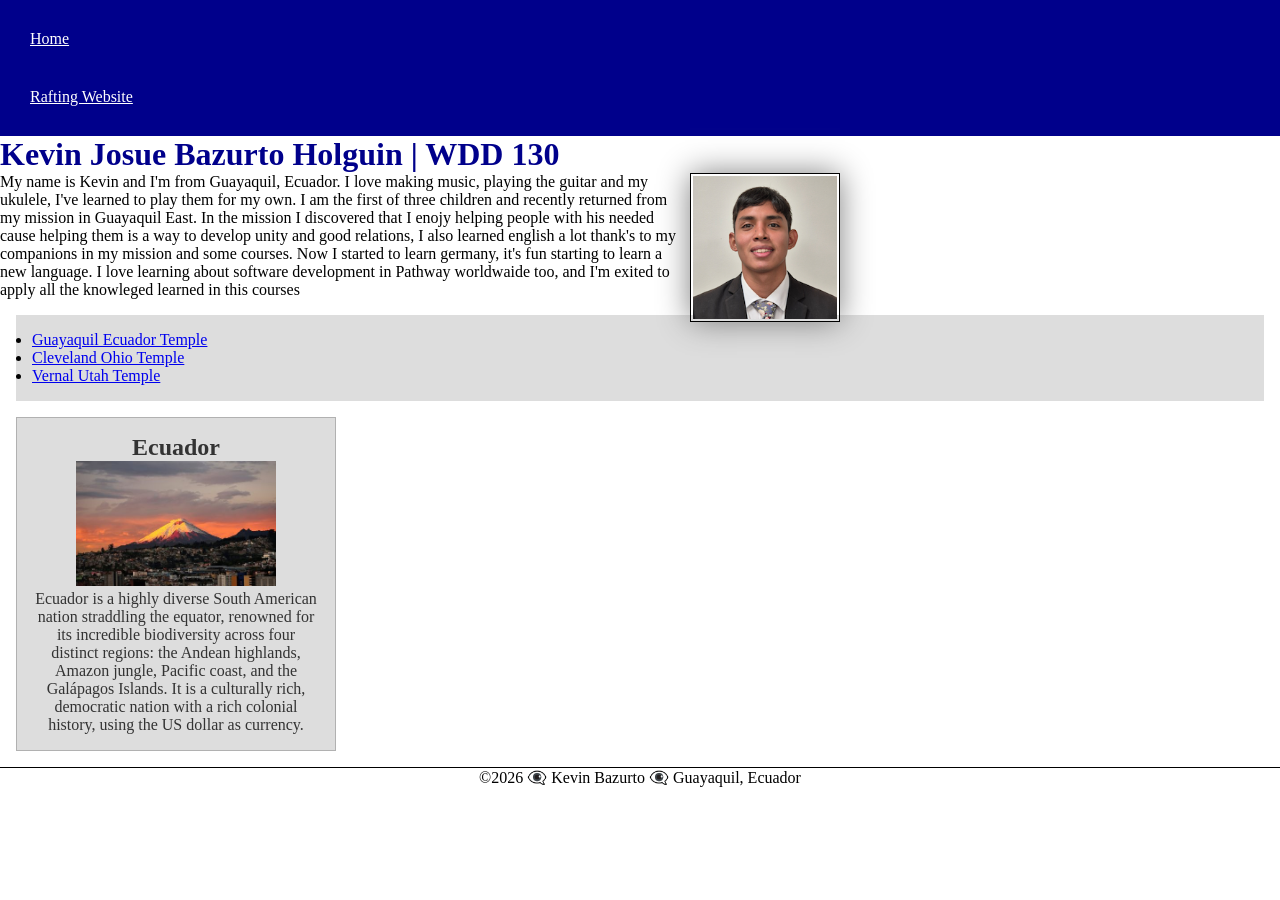
<file: index.html>
<!DOCTYPE html>
<html lang="en-US">

<head>
    <meta charset="utf-8">
    <meta name="viewport" content="width=device-width,initial-scale=1.0">
    <title>Kevin Josue Bazurto Holguin | WDD 130</title>
    <meta name="description"
      content="Kevin Bazurto'S BYU Pathway Worldwide WDD130 course home page">
    <meta name="author" content="Kevin Bazurto">
    <link rel="stylesheet" href="styles/styles.css">
</head>

<body>
    <header>
        <nav>
            <a href="#">Home</a>
            <a href="wwr/">Rafting Website</a>
        </nav>
    </header>
    <main>
        <h1>Kevin Josue Bazurto Holguin | WDD 130</h1>
        <img src="images/profile.jpg" alt="Hello my name is Kevin Bazurto" width="200">
        <p>My name is Kevin and I'm from Guayaquil, Ecuador. I love making music, playing
            the
            guitar and my ukulele, I've learned to play them for my own. I am the first of three
            children and recently returned from my mission in Guayaquil East. In the mission I
            discovered that I enojy helping people with his needed cause helping them is a way
            to
            develop unity and good relations, I also learned english a lot thank's to my
            companions
            in my mission and some courses. Now I started to learn germany, it's fun starting to
            learn a new language. I love learning about software development in Pathway
            worldwaide
            too, and I'm exited to apply all the
            knowleged learned in this courses</p>
    </main>
    <ul class="box">
        <li><a href="https://churchofjesuschristtemples.org/assets/img/temples/_temp/058-Guayaquil-Ecuador-Temple.jpg"
              target="_blank">Guayaquil Ecuador Temple</a></li>
        <li><a href="https://churchofjesuschristtemples.org/assets/img/temples/cleveland-ohio-temple/cleveland-ohio-temple-39008-main.jpg"
              target="_blank">Cleveland Ohio Temple</a></li>
        <li><a href="https://churchofjesuschristtemples.org/assets/img/temples/vernal-utah-temple/vernal-utah-temple-63191-main.jpg"
              target="_blank">Vernal Utah Temple</a></li>
    </ul>
    <aside class="box">
        <h2>Ecuador</h2>
        <img src="images/ecuador.jpg" alt="Quito-Ecuador">
        <p>Ecuador is a highly diverse South American nation straddling the equator, renowned
            for
            its
            incredible biodiversity across four distinct regions: the Andean highlands, Amazon
            jungle, Pacific
            coast, and the Galápagos Islands. It is a culturally rich, democratic nation with a
            rich
            colonial
            history, using the US dollar as currency.</p>
    </aside>
    <footer>
        <p>©️2026 👁️‍🗨️ Kevin Bazurto 👁️‍🗨️ Guayaquil, Ecuador</p>
    </footer>
</body>

</html>
</file>
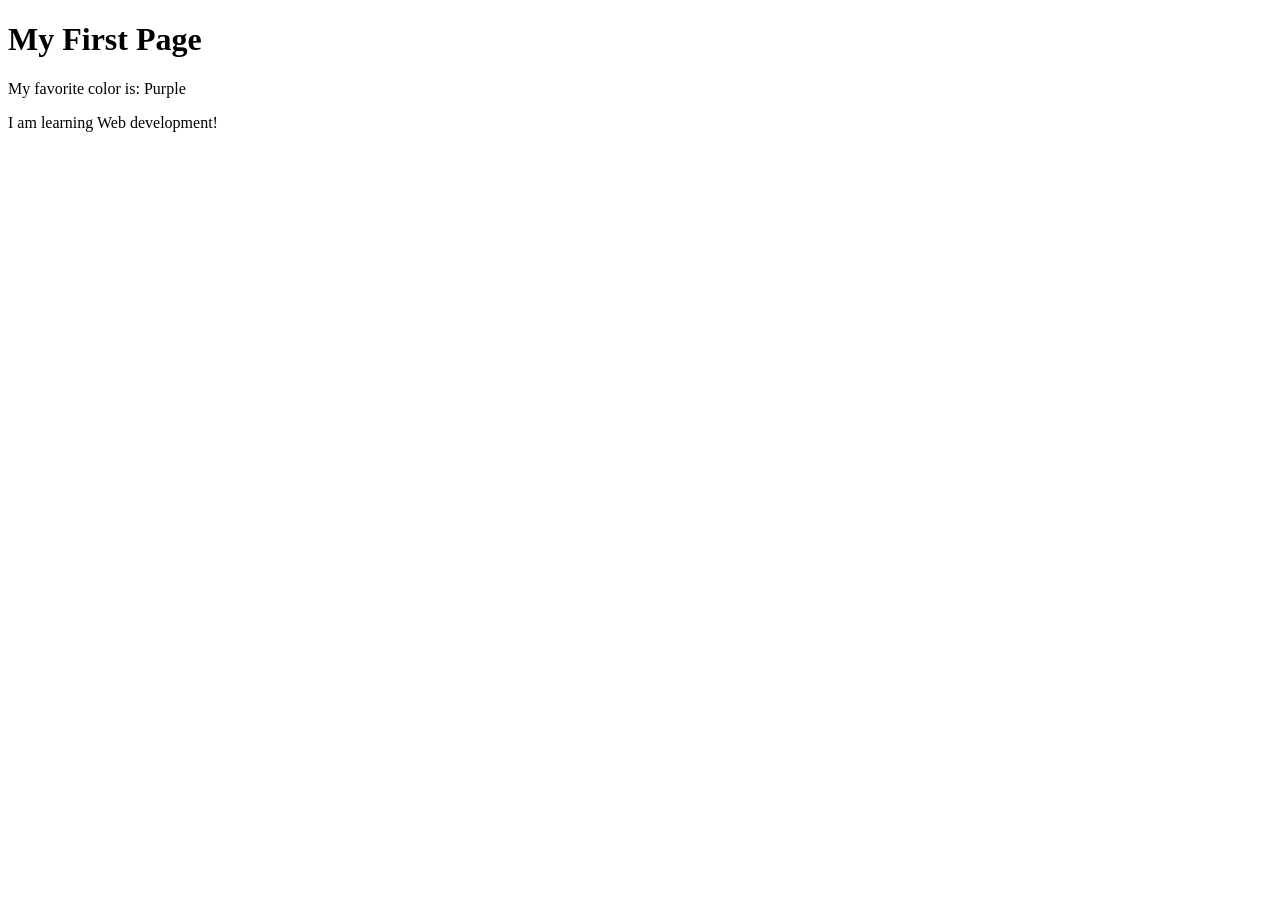
<file: week01/first-page.html>
<!DOCTYPE html>
<html lang="en">

<head>
    <meta charset="UTF-8">
    <meta name="viewport" content="width=device-width, initial-scale=1.0">
    <title>My First Page</title>
</head>

<body>
    <h1>My First Page</h1>
    <p>My favorite color is: Purple</p>
    <p>I am learning Web development!</p>
</body>

</html>
</file>
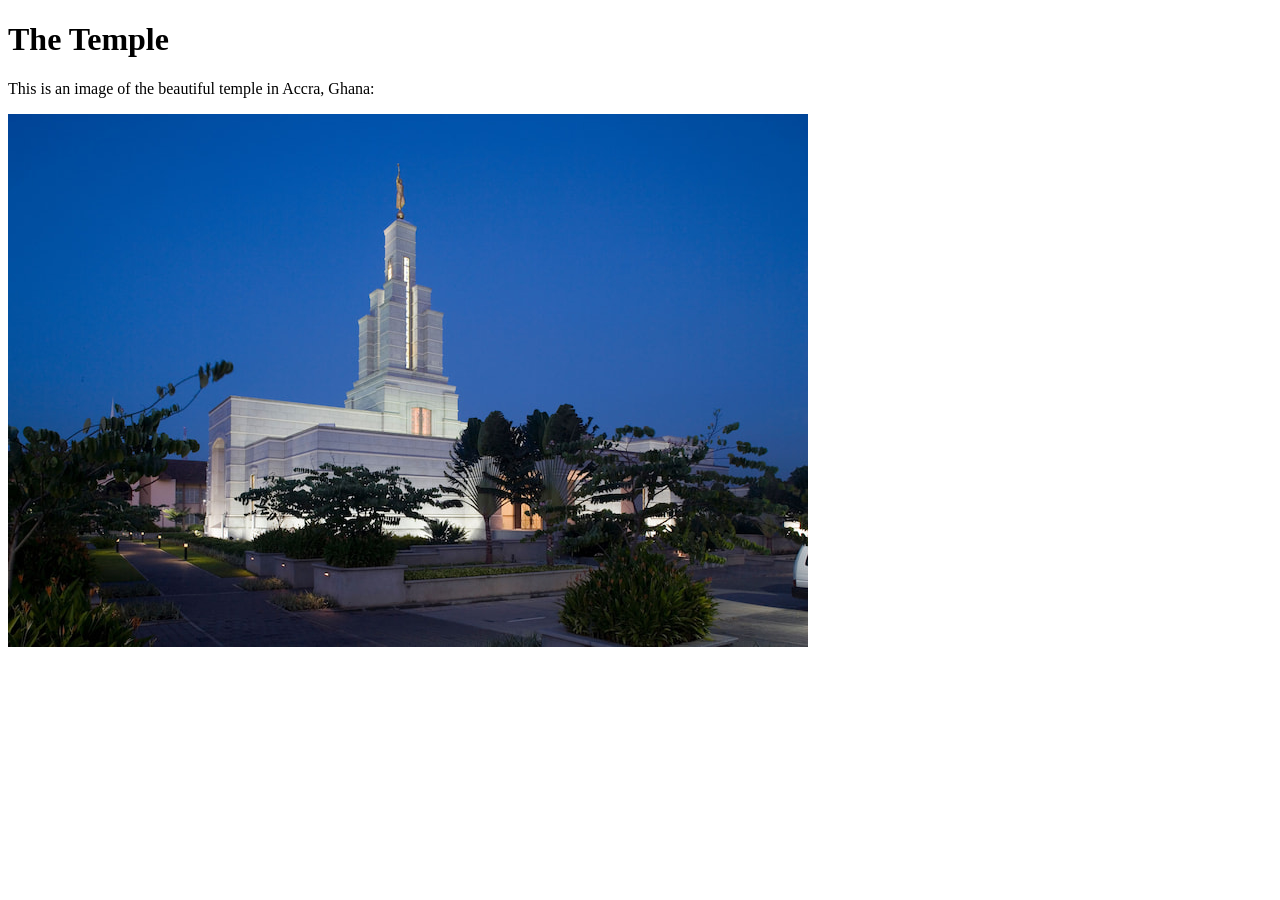
<file: week01/images-solution.html>
<!DOCTYPE html>
<html lang="en">
<head>
    <meta charset="UTF-8">
    <meta name="viewport" content="width=device-width, initial-scale=1.0">
    <title>Temple Image</title>
</head>
<body>
    <h1>The Temple</h1>
    <p>This is an image of the beautiful temple in Accra, Ghana:</p>
    <img src="images/temple-small.jpg" alt="The Accra Ghana Temple">
    
</body>
</html>
</file>
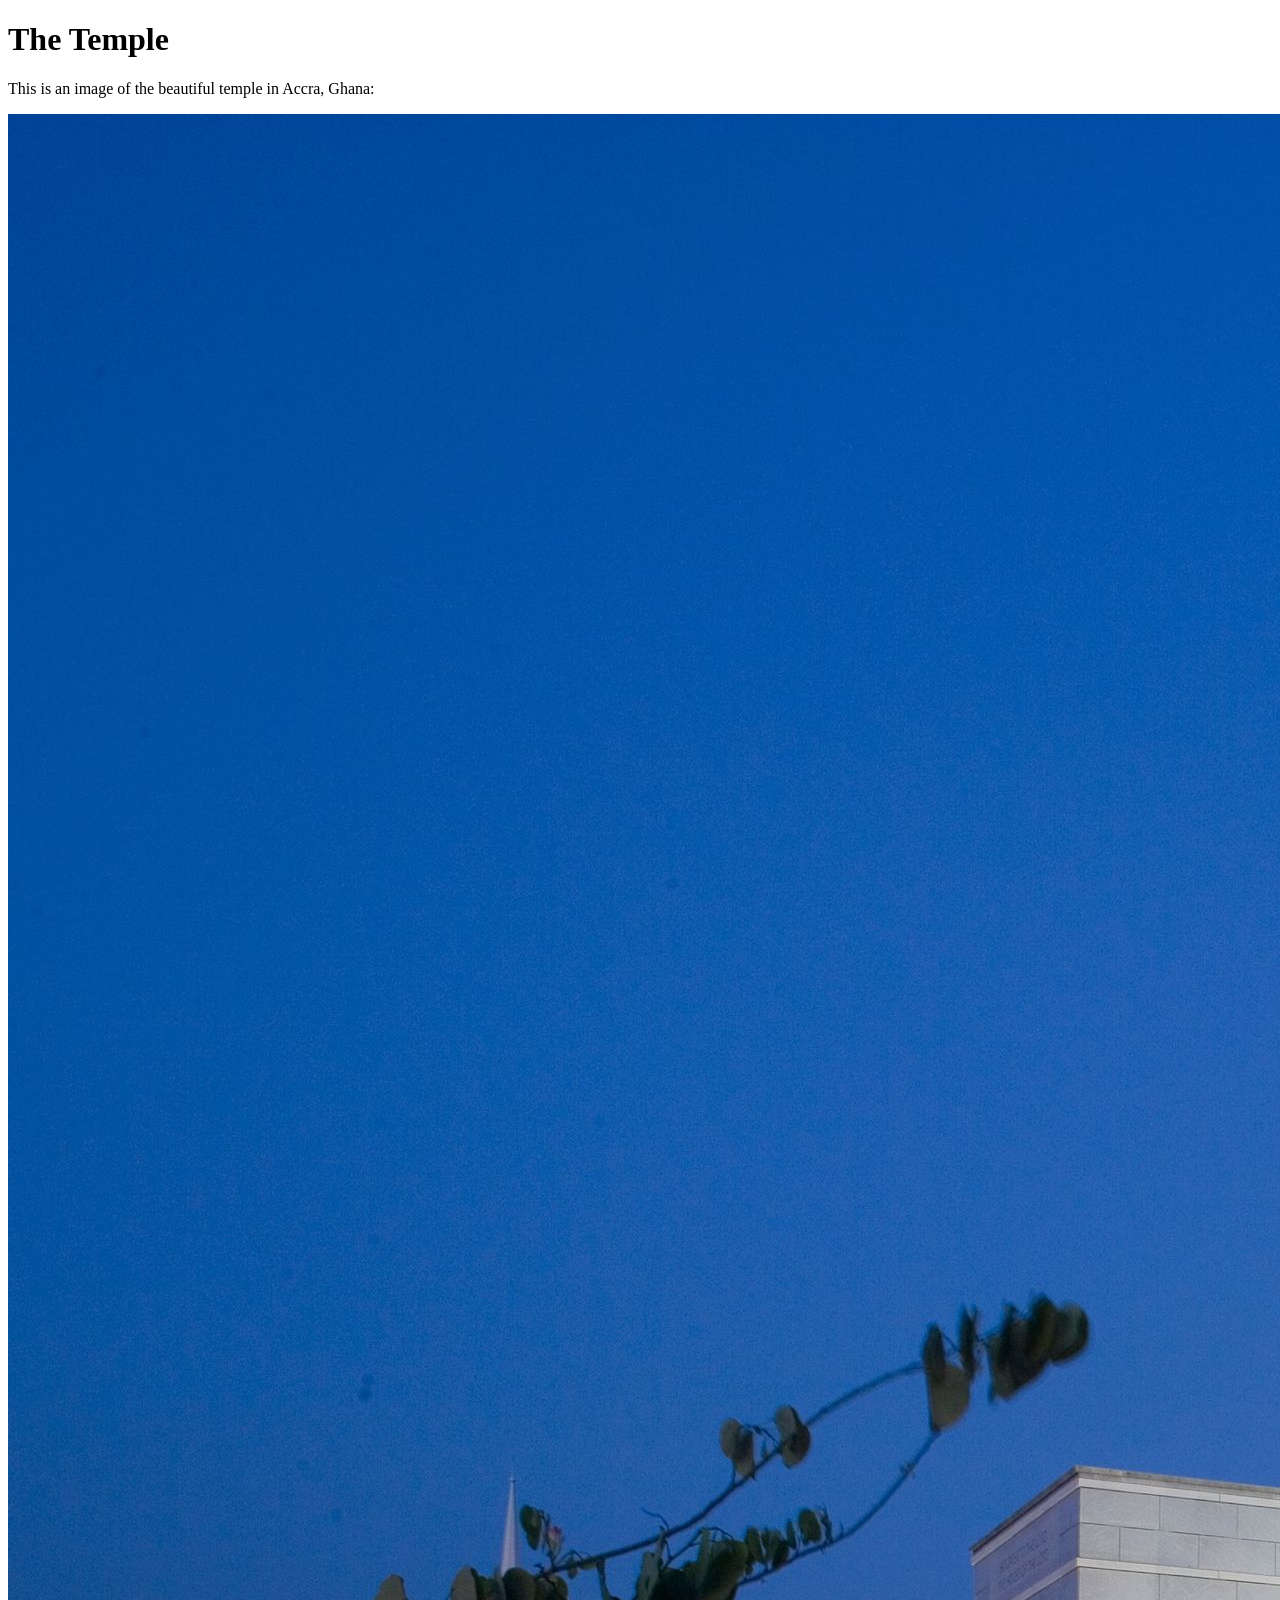
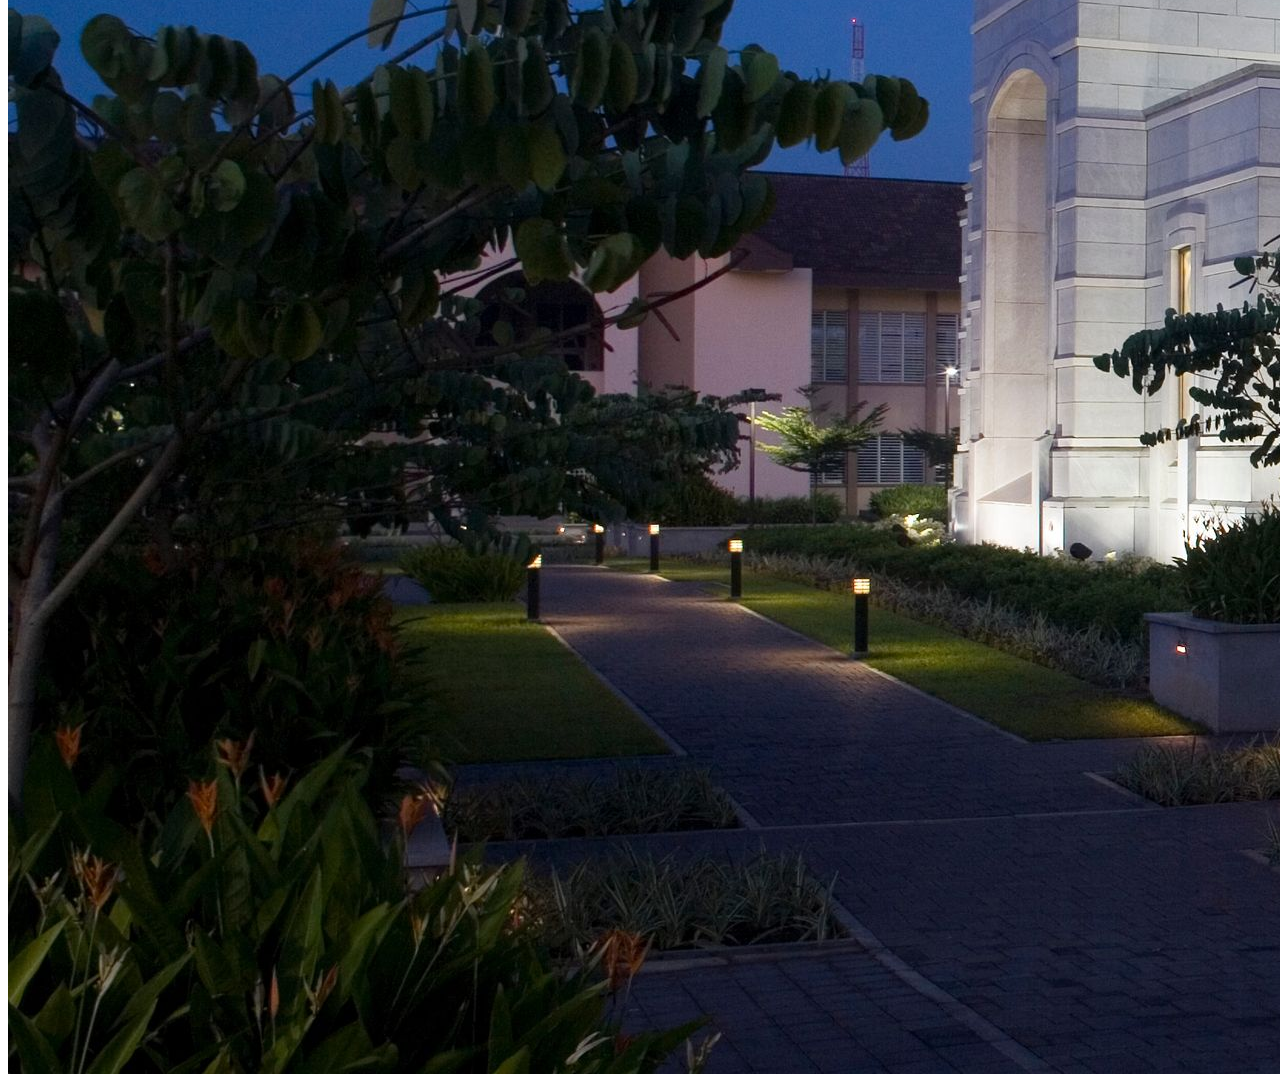
<file: week01/images.html>
<!DOCTYPE html>
<html lang="en">
<head>
    <meta charset="UTF-8">
    <meta name="viewport" content="width=device-width, initial-scale=1.0">
    <title>Temple Image</title>
</head>
<body>
    <h1>The Temple</h1>
    <p>This is an image of the beautiful temple in Accra, Ghana:</p>
    <img src="images/temple-large.jpeg" alt="The Accra Ghana Temple">
    
</body>
</html>
</file>
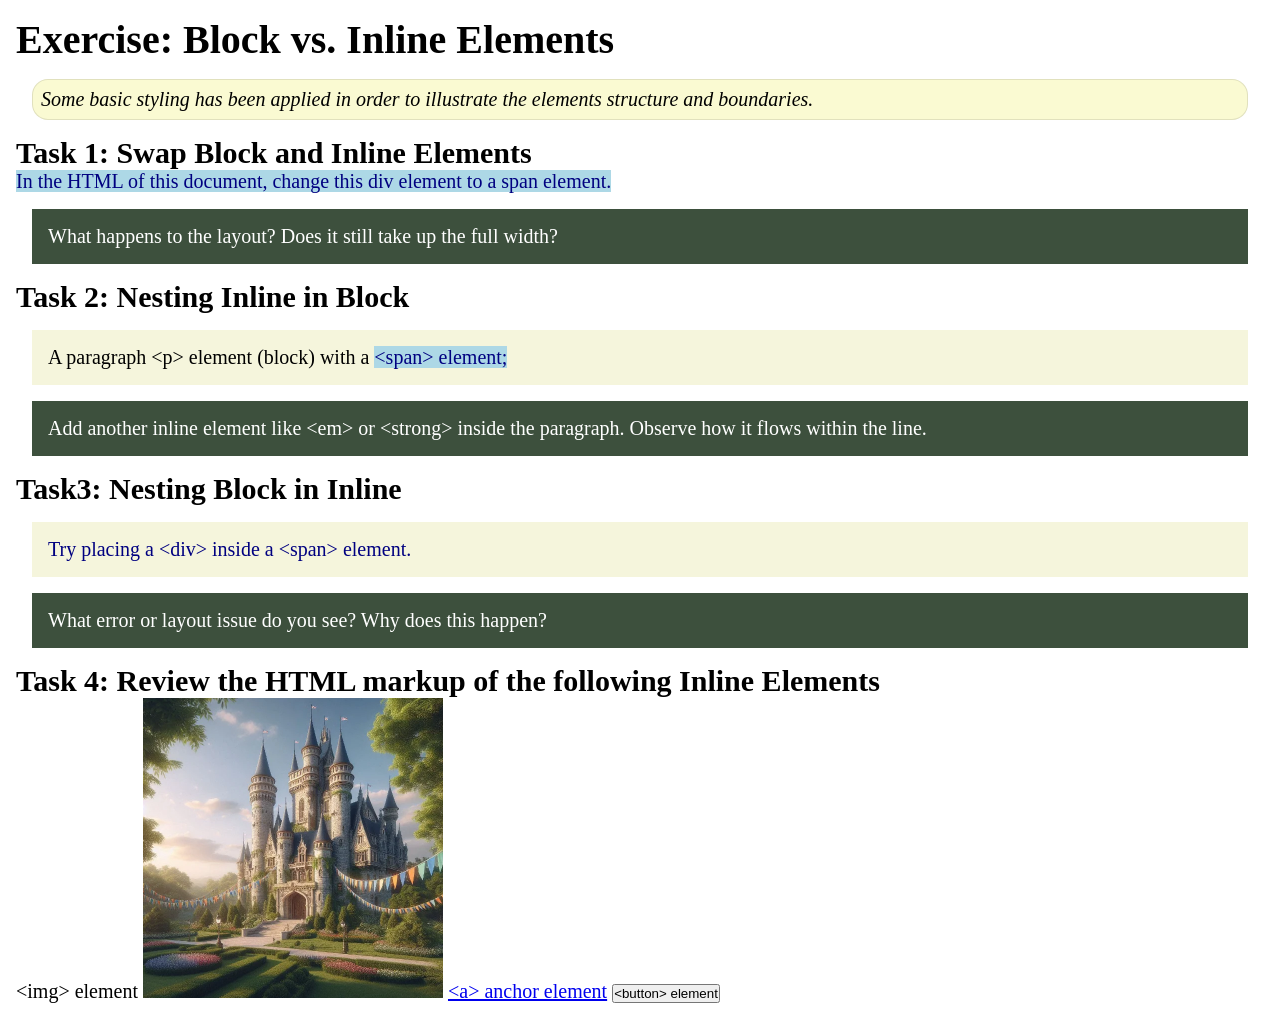
<file: week02/block-vs-inline.html>
<!DOCTYPE html>
<html lang="en">

<head>
    <meta charset="UTF-8">
    <meta name="viewport" content="width=device-width, initial-scale=1.0">
    <title>Exercise: Block vs. Inline Elements</title>
    <link rel="stylesheet" href="styles/block-vs-inline.css">
</head>

<body>
    <main>
        <h1>Exercise: Block vs. Inline Elements</h1>
        <p class="note">Some basic styling has been applied in order to illustrate the elements
            structure and
            boundaries.</p>

        <h2>Task 1: Swap Block and Inline Elements</h2>
        <span>In the HTML of this document, change this div element to a span element.</span>

        <p class="question">What happens to the layout? Does it still take up the full width?</p>

        <h2>Task 2: Nesting Inline in Block</h2>
        <p>
            <estrong>A paragraph &lt;p&gt; element (block) with a <span>&lt;span&gt; element;</span>
            </estrong>
        </p>
        <p class="question">Add another inline element like &lt;em&gt; or &lt;strong&gt; inside the
            paragraph. Observe
            how it flows within the line.</p>

        <h2>Task3: Nesting Block in Inline</h2>
        <span>
            <div>Try placing a &lt;div&gt; inside a &lt;span&gt; element.</div>
        </span>
        <p class="question">What error or layout issue do you see? Why does this happen?</p>


        <h2>Task 4: Review the HTML markup of the following Inline Elements</h2>
        &lt;img&gt; element
        <img src="images/castle.webp" alt="placeholder image (images are inline)" width="300"
          height="300">
        <a href="https://churchofjesuschrist.org">&lt;a&gt; anchor element</a>
        <button type="button">&lt;button&gt; element</button>
    </main>
</body>

</html>
</file>
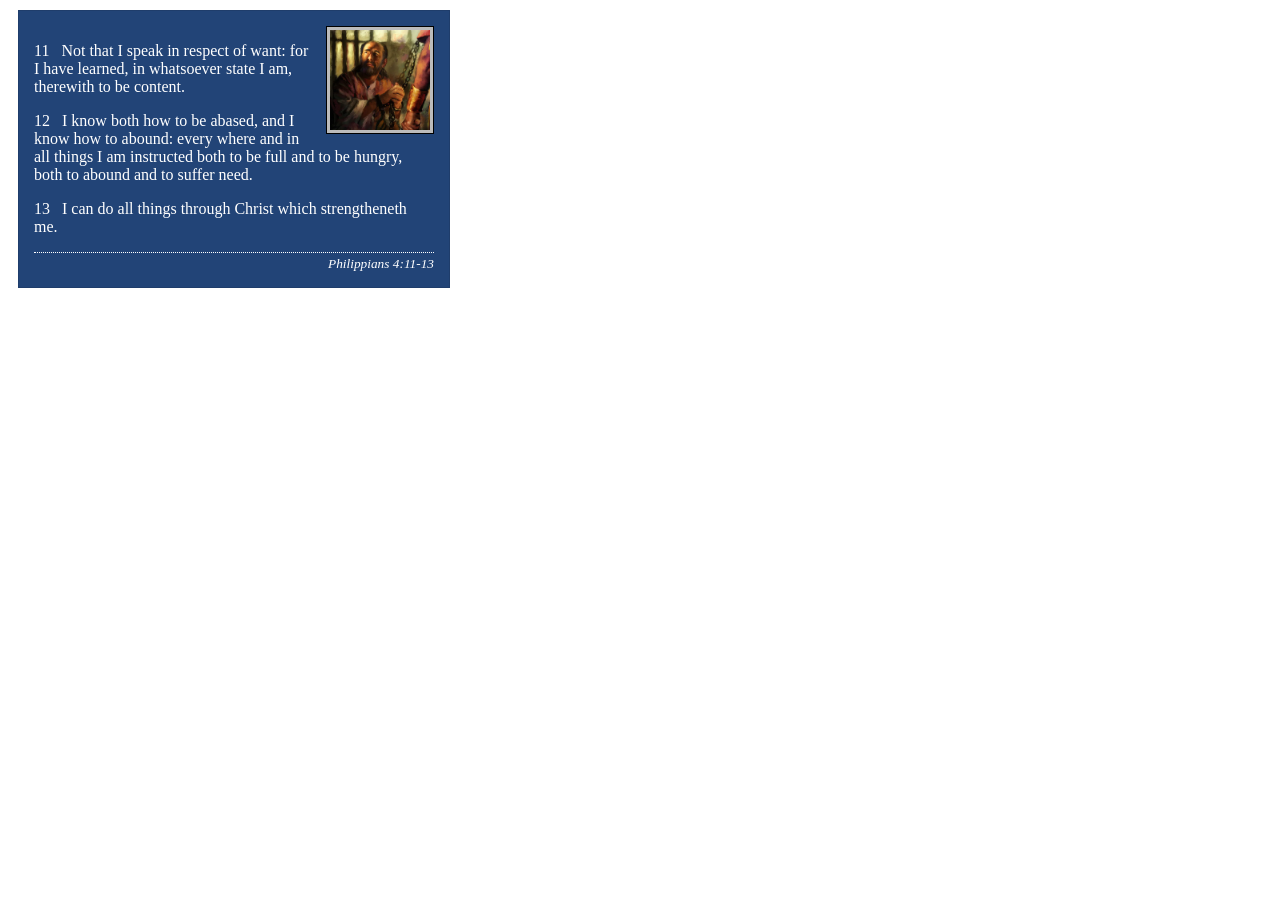
<file: week02/box-model-solution.html>
<!DOCTYPE html>
<html lang="en">
<head>
    <meta charset="UTF-8">
    <meta name="viewport" content="width=device-width, initial-scale=1.0">
    <title>Box Model Activity</title>
    <link rel="stylesheet" href="styles/box-model-solution.css">
</head>
<body>
    <main>
        <div class="callout">
            <img src="images/apostle-paul-imprisoned.webp" alt="Paul the Apostle - Imprisoned in Rome" width="200" height="200">
            <blockquote>
                <p>11 &nbsp; Not that I speak in respect of want: for I have learned, in whatsoever state I am, therewith to be content.</p>
                <p>12 &nbsp; I know both how to be abased, and I know how to abound: every where and in all things I am instructed both to be full and to be hungry, both to abound and to suffer need.</p>
                <p>13 &nbsp; I can do all things through Christ which strengtheneth me.</p>
            </blockquote>
            <cite>Philippians 4:11-13</cite>
        </div>
    </main>
</body>
</html>
</file>
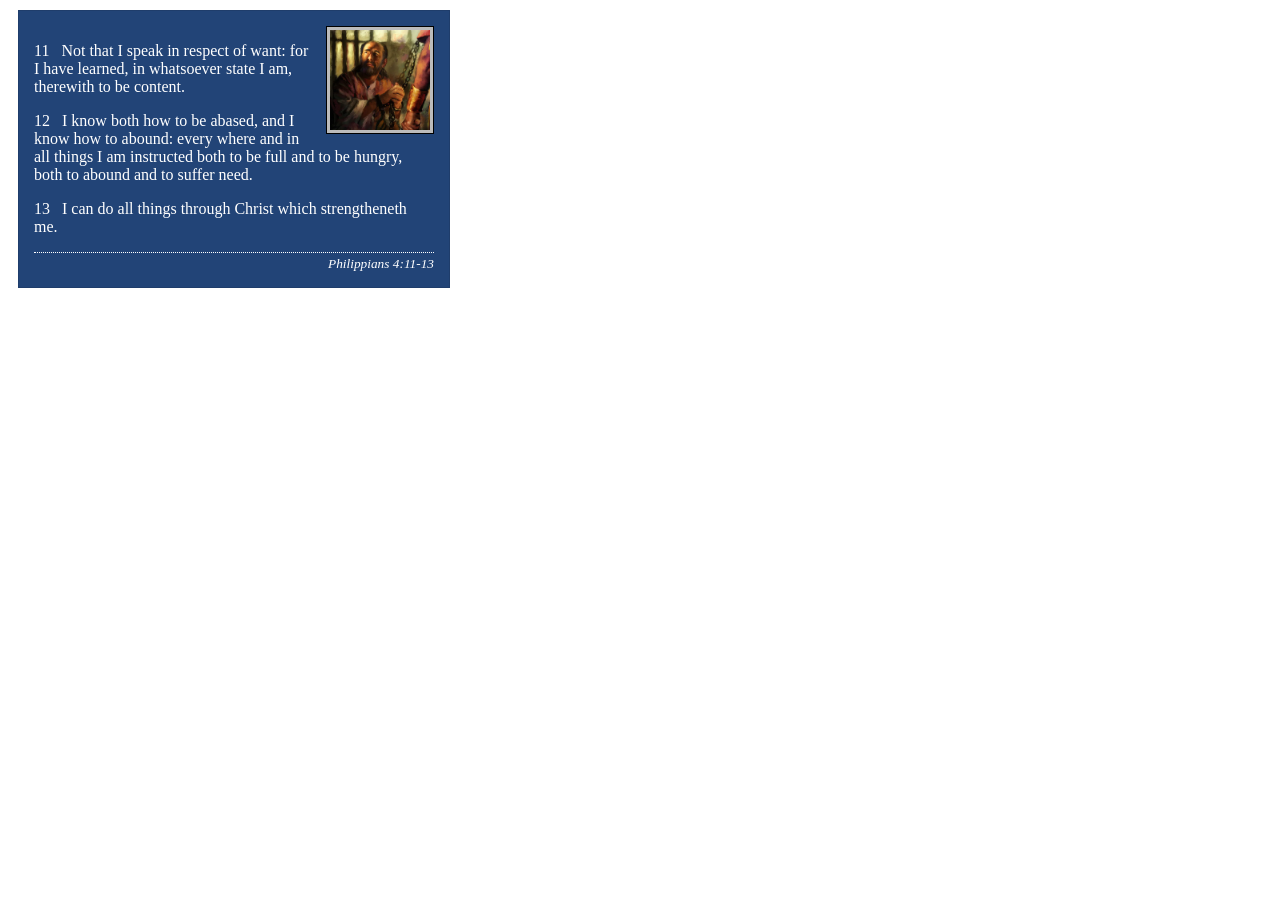
<file: week02/box-model.html>
<!DOCTYPE html>
<html lang="en">

<head>
    <meta charset="UTF-8">
    <meta name="viewport" content="width=device-width, initial-scale=1.0">
    <title>Box Model Activity</title>
    <link rel="stylesheet" href="styles/box-model.css">
</head>

<body>
    <main>
        <div class="callout">
            <img src="images/apostle-paul-imprisoned.webp"
              alt="Paul the Apostle - Imprisoned in Rome" width="200" height="200">
            <blockquote>
                <p>11 &nbsp; Not that I speak in respect of want: for I have learned, in whatsoever
                    state I am, therewith to be content.</p>
                <p>12 &nbsp; I know both how to be abased, and I know how to abound: every where and
                    in all things I am instructed both to be full and to be hungry, both to abound
                    and to suffer need.</p>
                <p>13 &nbsp; I can do all things through Christ which strengtheneth me.</p>
            </blockquote>
            <cite>Philippians 4:11-13</cite>
        </div>
    </main>
</body>

</html>
</file>
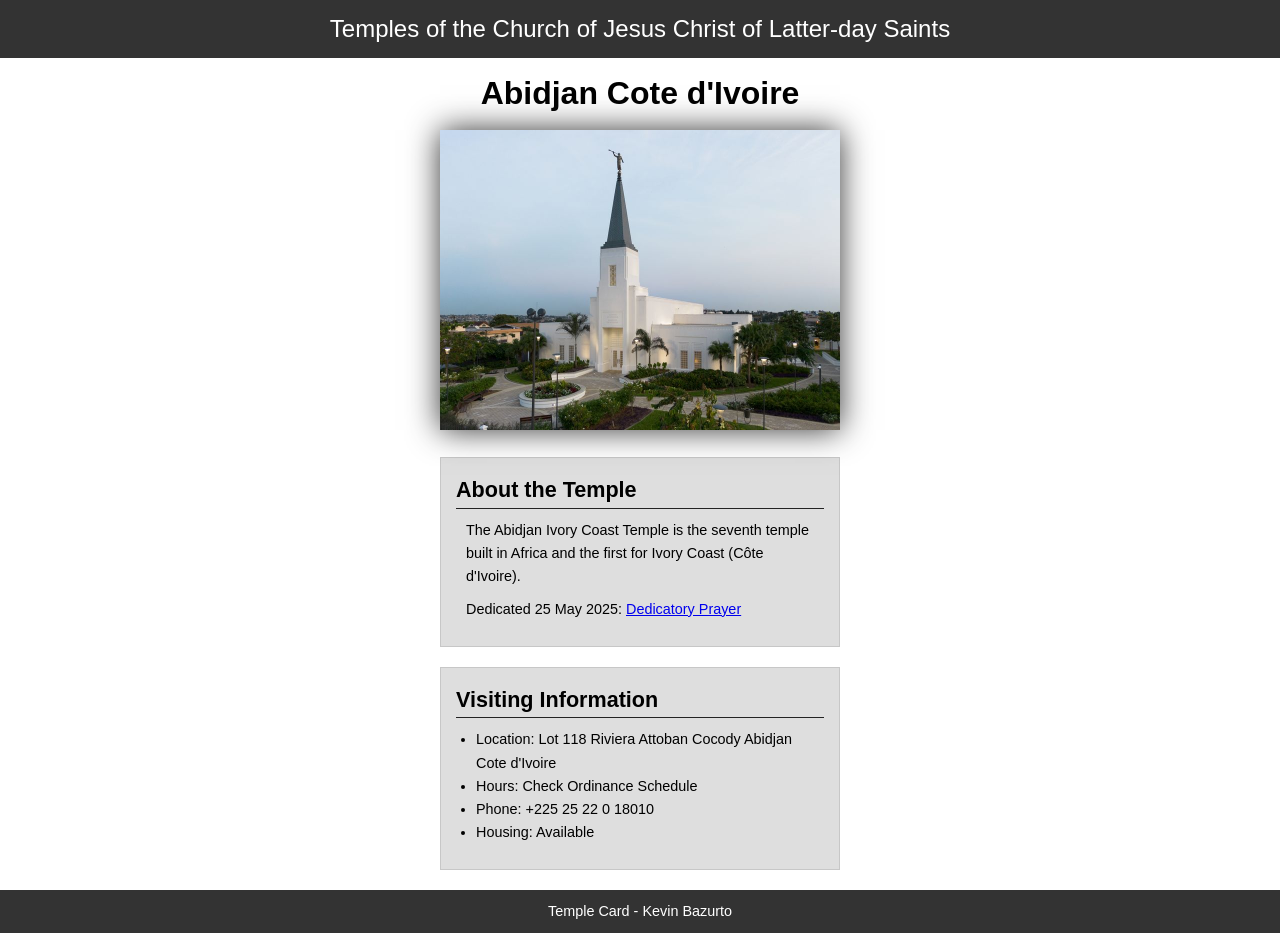
<file: week02/temple.html>
<!DOCTYPE html>
<html lang="en">

<head>
    <meta charset="UTF-8">
    <meta name="viewport" content="width=device-width, initial-scale=1.0">
    <title>Temple Card - Abidjan Cote d'Ivoire</title>
    <link rel="stylesheet" href="styles/temple.css">
</head>

<body>
    <header>
        <p>Temples of the Church of Jesus Christ of Latter-day Saints</p>
    </header>
    <main>
        <h1>Abidjan Cote d'Ivoire</h1>
        <picture>
            <img src="images/abidjan-ivory-coast.jpeg" alt="Abidjan Cote d'Ivoire Temple">
        </picture>
        <section>
            <h2>About the Temple</h2>
            <p>The Abidjan Ivory Coast Temple is the seventh temple built in Africa and the first
                for Ivory Coast (Côte
                d'Ivoire).</p>
            <p>Dedicated 25 May 2025: <a
                  href="https://www.churchofjesuschrist.org/temples/dedicatory-prayer/abidjan-ivory-coast-temple/2025-05-25?lang=eng"
                  target="_blank" rel="noopener noreferrer">Dedicatory Prayer</a></p>
        </section>
        <section>
            <h2>Visiting Information</h2>
            <ul>
                <li>Location: Lot 118 Riviera Attoban Cocody Abidjan Cote d'Ivoire</li>
                <li>Hours: Check Ordinance Schedule</li>
                <li>Phone: +225 25 22 0 18010</li>
                <li>Housing: Available</li>
            </ul>
        </section>
    </main>
    <footer>
        <p>Temple Card - Kevin Bazurto</p>
    </footer>
</body>

</html>
</file>
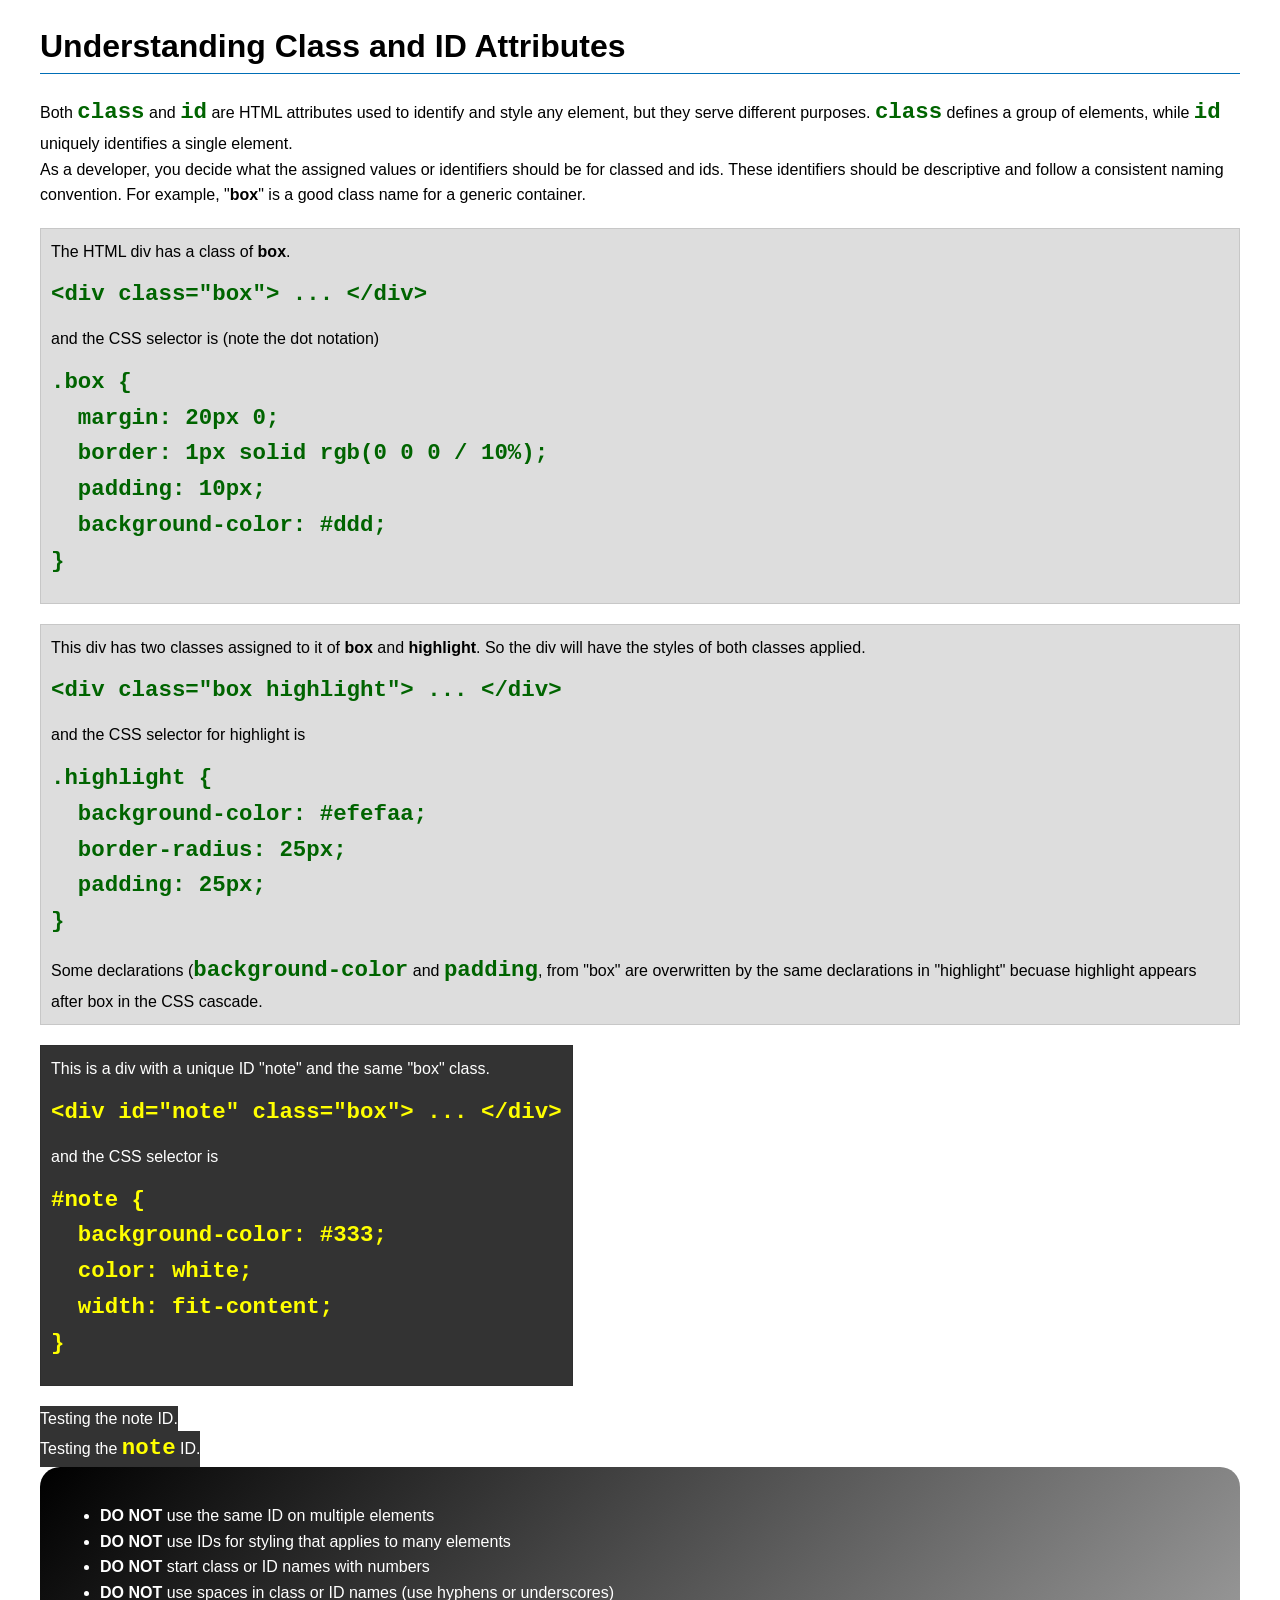
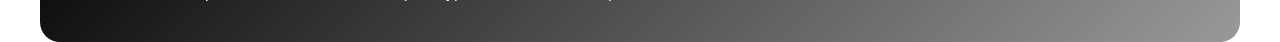
<file: week03/class-and-id.html>
<!DOCTYPE html>
<html lang="en">

<head>
    <meta charset="UTF-8">
    <meta name="viewport" content="width=device-width, initial-scale=1.0">
    <title>Class vs ID Attributes</title>
    <link rel="stylesheet" href="styles/class-and-id.css">
</head>

<body>
    <h1>Understanding Class and ID Attributes</h1>
    <p>Both <code>class</code> and <code>id</code> are HTML attributes used to identify and style
        any element, but they
        serve different purposes. <code>class</code> defines a group of elements, while
        <code>id</code> uniquely
        identifies a single element.
    </p>
    <p>As a developer, you decide what the assigned values or identifiers should be for classed and
        ids. These
        identifiers should be
        descriptive and follow a consistent naming convention. For example, "<strong>box</strong>"
        is a good class name
        for a generic container.</p>
    <div class="box">
        <p>The HTML div has a class of <strong>box</strong>.</p>
        <pre><code class="html">&lt;div class="box"&gt; ... &lt;/div&gt;</code></pre>
        and the CSS selector is (note the dot notation)
        <pre><code class="css">.box {
  margin: 20px 0;
  border: 1px solid rgb(0 0 0 / 10%);
  padding: 10px;
  background-color: #ddd; 
}</code></pre>
    </div>

    <div class="box">
        <p>This div has two classes assigned to it of <strong>box</strong> and
            <strong>highlight</strong>. So the div
            will have the styles of both classes applied.
        </p>
        <pre><code class="html">&lt;div class="box highlight"&gt; ... &lt;/div&gt;</code></pre>
        and the CSS selector for highlight is
        <pre><code class="css">.highlight {
  background-color: #efefaa;
  border-radius: 25px;
  padding: 25px;
}</code></pre>
        <p>Some declarations (<code>background-color</code> and <code>padding</code>, from "box" are
            overwritten by the same declarations in "highlight" becuase highlight appears after box
            in the CSS cascade.</p>
    </div>

    <div id="note" class="box">
        <p>This is a div with a unique ID "note" and the same "box" class.</p>
        <pre><code class="html">&lt;div id="note" class="box"&gt; ... &lt;/div&gt;</code></pre>
        and the CSS selector is
        <pre><code class="css">#note {
  background-color: #333;
  color: white;
  width: fit-content;
}</code></pre>
    </div>

    <div id="note">
        <p>Testing the note ID.</p>
    </div>

    <div id="note">
        <p>Testing the <code>note</code> ID.</p>
    </div>

    <section id="best-practice">
        <ul>
            <li><strong>DO NOT</strong> use the same ID on multiple elements</li>
            <li><strong>DO NOT</strong> use IDs for styling that applies to many elements</li>
            <li><strong>DO NOT</strong> start class or ID names with numbers</li>
            <li><strong>DO NOT</strong> use spaces in class or ID names (use hyphens or underscores)
            </li>
        </ul>
    </section>


</body>

</html>
</file>
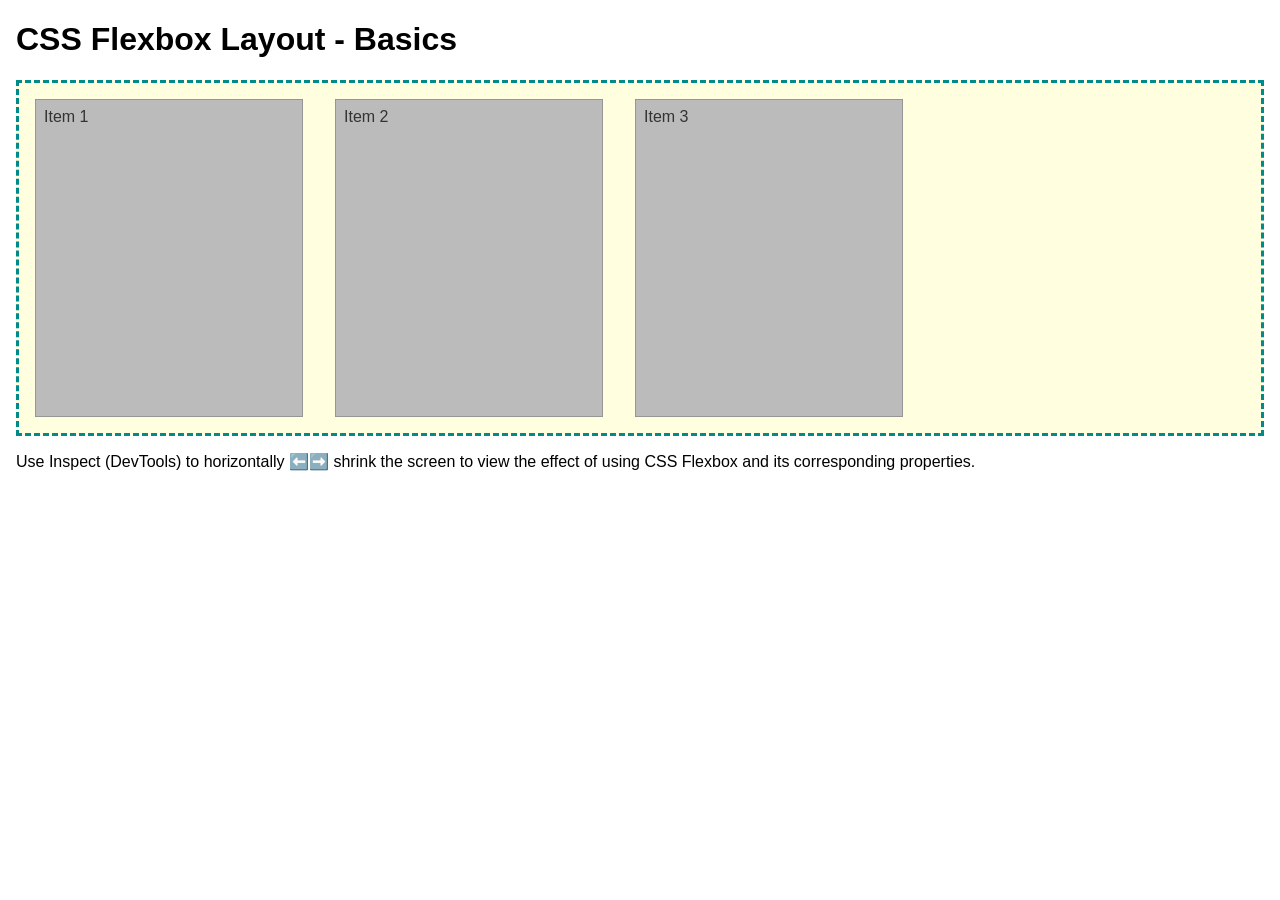
<file: week04/flexbox-layout.html>
<!DOCTYPE html>
<html lang="en">
<head>
    <meta charset="UTF-8">
    <meta name="viewport" content="width=device-width, initial-scale=1.0">
    <title>CSS Flexbox Layout - Basics</title>
    <link rel="stylesheet" href="styles/flexbox.css">
</head>
<body>
    <main>
        <h1>CSS Flexbox Layout - Basics</h1>
        <div class="flex-container">
            <div class="flex-item item1">Item 1</div>
            <div class="flex-item item2">Item 2</div>
            <div class="flex-item item3">Item 3</div>
        </div>
        <p>Use Inspect (DevTools) to horizontally ⬅️➡️ shrink the screen to view the effect of using CSS Flexbox and its corresponding properties.</p>
    </main>
</body>
</html>
</file>
<file: styles/styles.css>
* {
    margin: 0;
    padding: 0;
    box-sizing: border-box;
}

nav {
    background-color: darkblue;
    padding: 10px;
}

nav a {
    color: white;
    display: block;
    padding: 20px;
}

h1 {
    color: darkblue;
}

main img {
    width: 150px;
    height: auto;
    border: 1px solid black;
    padding: 2px;
    box-shadow: 0 0 30px gray;
    float: right;
}

p {
    padding: 0px;
}

aside img {
    width: 200px;
    height: auto;
}

main {
    max-width: 840px;
}

/* it is just a comment too*/
aside {
    width: 20rem;
    margin: 1rem;
    border: 1px solid rgb(0 0 0 / 0.2);
    /* 1️⃣ */
    padding: 1rem;
    background-color: #eee;
    color: #333;
}

footer {
    margin-top: 15px;
    border-top: 1px solid #000;
    text-align: center;
}

/* Class Selectors */

.box {
    margin: 1rem;
    border: 1px solid rgb(0, 0, 0 / 10%);
    padding: 1rem;
    background-color: #ddd;
}

aside {
    width: 20em;
    text-align: center;
}
</file>
<file: week02/styles/block-vs-inline.css>
* {
    margin: 0;
    padding: 0;
}

body {
    font-size: 20px;
    margin: 1rem;
}

p,
div {
    background-color: beige;
    margin: 1rem;
    padding: 1rem;
}

span {
    color: navy;
    background-color: lightblue;
}

code {
    margin: 0;
    padding: 0;
    color: green;
    font-size: 1.2rem;
}

.note {
    font-style: italic;
    background-color: lightgoldenrodyellow;
    border-radius: 1rem;
    border: 1px solid rgb(0 0 0 / 10%);
    margin: 1rem;
    padding: .5rem;
}

.question {
    background-color: #3d503d;
    color: #fff;
}
</file>
<file: week02/styles/box-model-solution.css>
.callout {
    max-width: 400px;
    margin: 10px;
    border: 1px solid rgba(0, 0, 0, .1);
    padding: 15px;
    background-color: #247;
    color: #fff;
}

.callout img {
    float: right;
    margin: 0 0 10px 15px;
    border: 1px solid #000;
    padding: 3px;
    background-color: #bbb;
    width: 100px;
    height: auto;

}

blockquote {
    margin: 0;
}

cite {
    display: block;
    border-top: 1px dotted #fff;
    padding-top: 3px;
    text-align: right;
    font-size: smaller;
}
</file>
<file: week02/styles/box-model.css>
.callout {
    max-width: 400px;
    margin: 10px;
    border: 1px solid rgba(0, 0, 0, .1);
    padding: 15px;
    background-color: #247;
    color: #fff;
}

.callout img {
    float: right;
    margin: 0 0 10px 15px;
    border: 1px solid #000;
    padding: 3px;
    background-color: #bbb;
    width: 100px;
    height: auto;
}

blockquote {
    margin: 0;
}

cite {
    display: block;
    border-top: 1px dotted #fff;
    padding-top: 3px;
    text-align: right;
    font-size: smaller;
}
</file>
<file: week02/styles/temple.css>
* {
    margin: 0;
    padding: 0;
}

body {
    font-family: Arial, Helvetica, sans-serif;
    line-height: 1.6;
}

header,
footer {
    background-color: #333;
    color: #fff;
    padding: 10px;
    text-align: center;
    font-size: 1.5rem;
}

main {
    width: 400px;
    margin: 0 auto;
}

h1 {
    margin: 10px;
    text-align: center;
}

h2 {
    border-bottom: 1px solid #222;
}

img {
    width: 100%;
    height: auto;
    box-shadow: 0 0 30px #333;
}

section {
    margin: 20px 0;
    border: 1px solid rgb(0, 0, 0, 10%);
    padding: 15px;
    background-color: rgb(222, 222, 222);
    font-size: .9rem;
}

section p {
    margin: 10px;
}

ul {
    margin: 10px 20px;
}

footer {
    font-size: .9rem;
}
</file>
<file: week03/styles/class-and-id.css>
body {
    font-family: Arial, sans-serif;
    line-height: 1.6;
    margin: 0;
    padding: 0 40px;
}

h1 {
    border-bottom: 1px solid rgb(0 110 182);
    padding-bottom: 0;
}



p {
    margin: 0;
}

code {
    color: darkgreen;
    font-weight: 700;
    font-size: 1.4rem;
}

/* Class examples - can be reused */

.box {
    margin: 20px 0;
    border: 1px solid rgb(0 0 0 / 10%);
    padding: 10px;
    background-color: #ddd; /* this is shorthand for #dddddd */
}

.highlight {
    background-color: #efefaa;
    border-radius: 25px;
    padding: 25px;
}

/* ID examples - should be unique */

#note {
    background-color: #333;
    color: white;
    width: fit-content;
}

#note code {
    color: yellow;
}

#best-practice {
    background: linear-gradient(135deg, #000 0%, #999 100%);
    color: white;
    border-radius: 20px;
    padding: 20px
}
</file>
<file: week04/styles/flexbox.css>
body {
    font-family: Helvetica, Arial, sans-serif;
    margin: 1rem;
}

.flex-container {
    border: 3px dashed darkcyan;
    background-color: lightyellow;
    display: flex;
    flex-wrap: wrap;
}

.flex-item {
    width: 250px;
    margin: 1rem;
    border: 1px solid rgb(0 0 0 / 20%);
    padding: 0.5rem;
    background-color: #bbb;
    color: #333;
}

.item1 {
    min-height: 100px;
}

.item2 {
    min-height: 200px;
}

.item3 {
    min-height: 300px;
}
</file>
